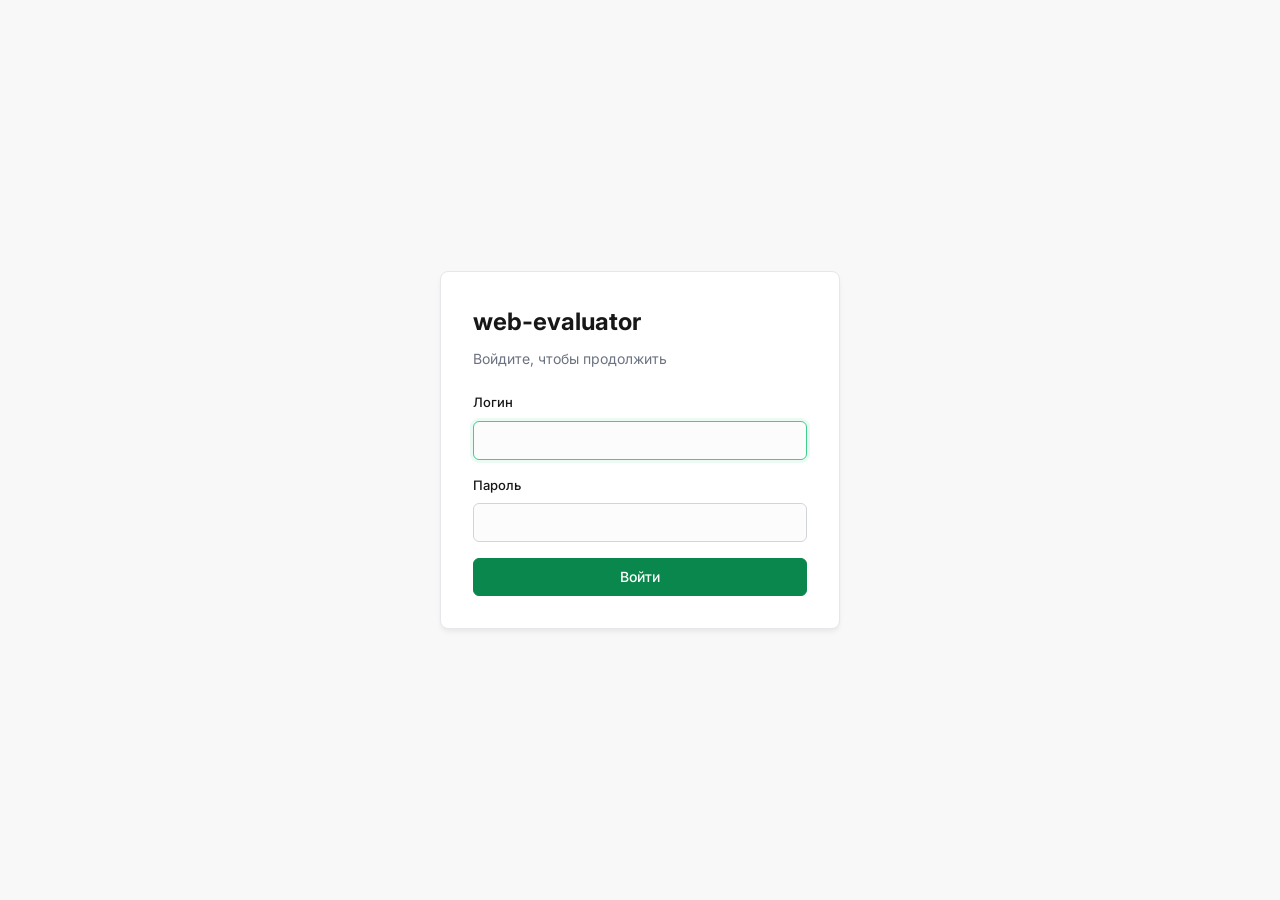
<file: admin-ui/index.html>
<!DOCTYPE html>
<html lang="ru">
<head>
    <meta charset="UTF-8">
    <meta name="viewport" content="width=device-width, initial-scale=1.0">
    <title>web-evaluator — admin</title>
    <link rel="stylesheet" href="css/style.css">
</head>
<body>
<script>
    // Простой редирект: если есть токен — в дашборд, иначе на логин.
    if (localStorage.getItem('wev.accessToken')) {
        window.location.replace('dashboard.html');
    } else {
        window.location.replace('login.html');
    }
</script>
<noscript>Требуется JavaScript.</noscript>
</body>
</html>
</file>
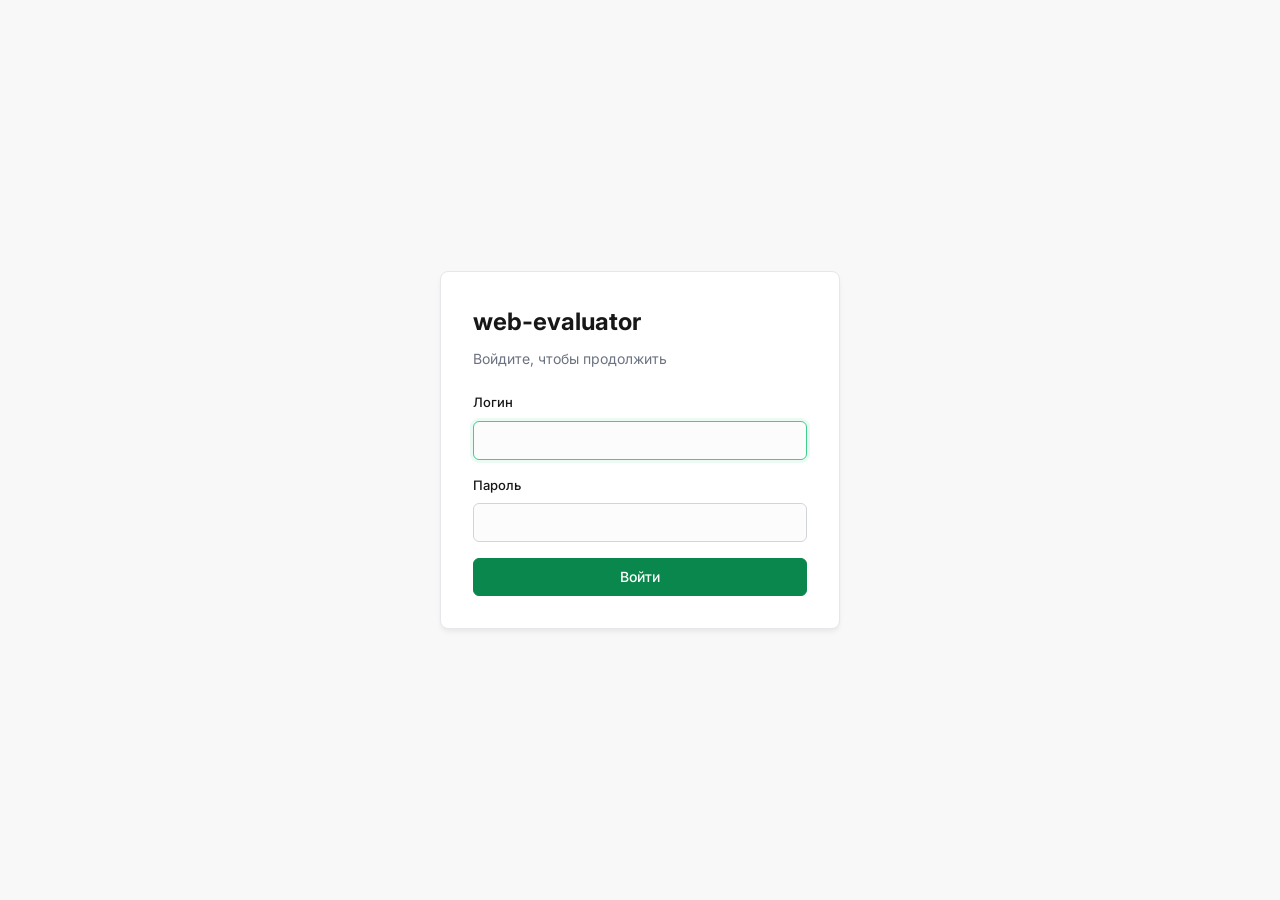
<file: admin-ui/dashboard.html>
<!DOCTYPE html>
<html lang="ru">
<head>
    <meta charset="UTF-8">
    <meta name="viewport" content="width=device-width, initial-scale=1.0">
    <title>Задачи — web-evaluator</title>
    <link rel="stylesheet" href="css/style.css">
</head>
<body>
<header class="header">
    <div class="header__brand">web-evaluator</div>
    <nav class="header__nav">
        <a href="dashboard.html" class="active">Задачи</a>
        <a href="run.html">Запустить</a>
        <a href="profile.html">Профиль</a>
    </nav>
    <div class="header__user">
        <span id="user-info"></span>
        <button class="btn btn-secondary btn-sm" id="logout-btn" type="button">Выйти</button>
    </div>
</header>

<main class="container">
    <div class="flex-between mb-4">
        <div>
            <h1 style="margin:0; font-size:22px; font-weight:600;">Задачи</h1>
            <p class="text-muted text-sm" style="margin:4px 0 0;" id="refresh-status"></p>
        </div>
        <a href="run.html" class="btn btn-primary">Запустить тест</a>
    </div>

    <div id="message"></div>

    <div id="runs-wrap">
        <div class="card"><p class="text-muted" style="margin:0">Загрузка…</p></div>
    </div>
</main>

<script src="js/api.js"></script>
<script src="js/dashboard.js"></script>
</body>
</html>
</file>
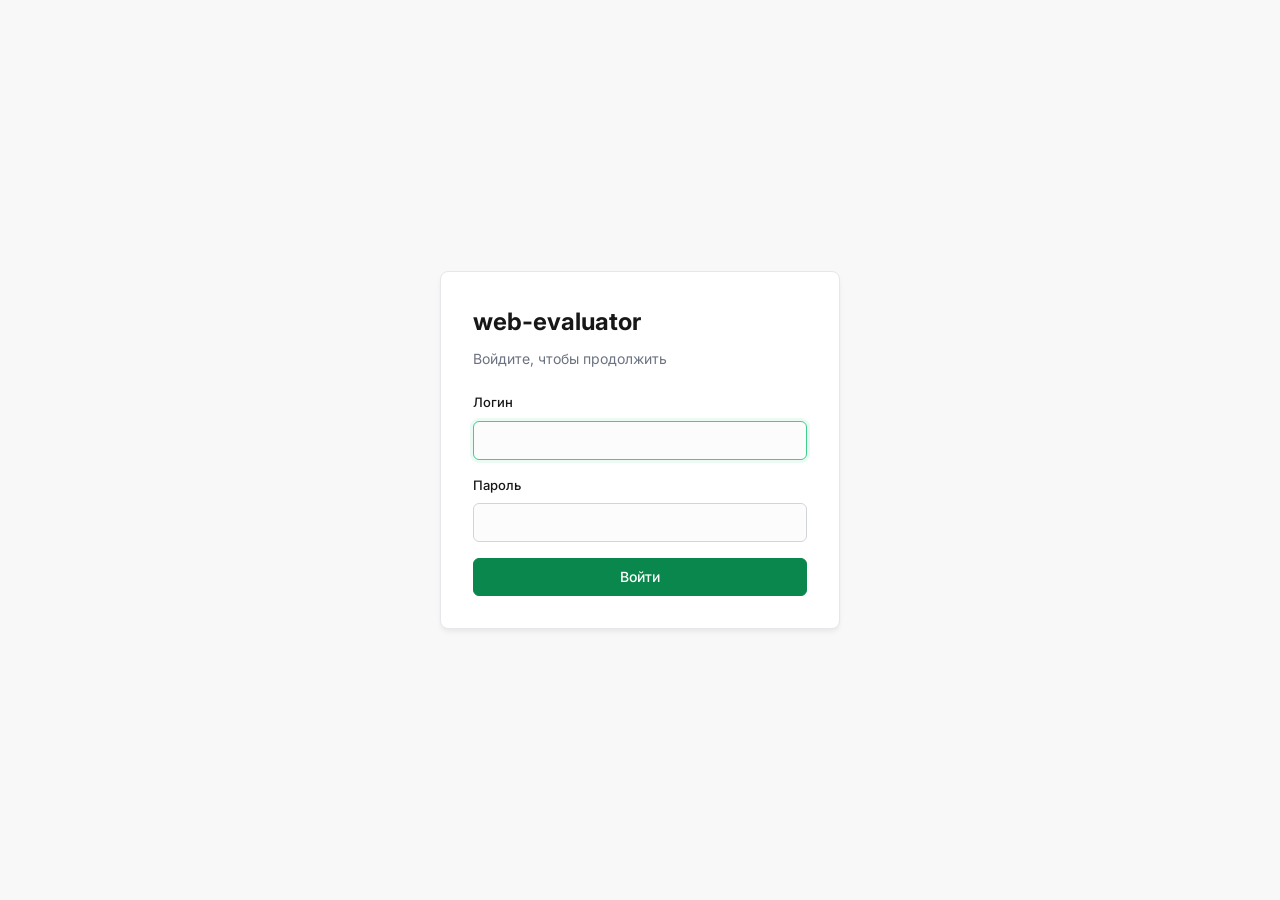
<file: admin-ui/login.html>
<!DOCTYPE html>
<html lang="ru">
<head>
    <meta charset="UTF-8">
    <meta name="viewport" content="width=device-width, initial-scale=1.0">
    <title>Вход — web-evaluator</title>
    <link rel="stylesheet" href="css/style.css">
</head>
<body>
<div class="auth-wrap">
    <div class="auth-card">
        <h1>web-evaluator</h1>
        <p class="subtitle">Войдите, чтобы продолжить</p>

        <div id="message"></div>

        <form id="login-form" novalidate>
            <div class="form-group">
                <label for="username">Логин</label>
                <input class="input" type="text" id="username" name="username"
                       autocomplete="username" required autofocus>
            </div>

            <div class="form-group">
                <label for="password">Пароль</label>
                <input class="input" type="password" id="password" name="password"
                       autocomplete="current-password" required>
            </div>

            <button type="submit" class="btn btn-primary btn-block" id="submit-btn">
                Войти
            </button>
        </form>
    </div>
</div>

<script src="js/api.js"></script>
<script src="js/login.js"></script>
</body>
</html>
</file>
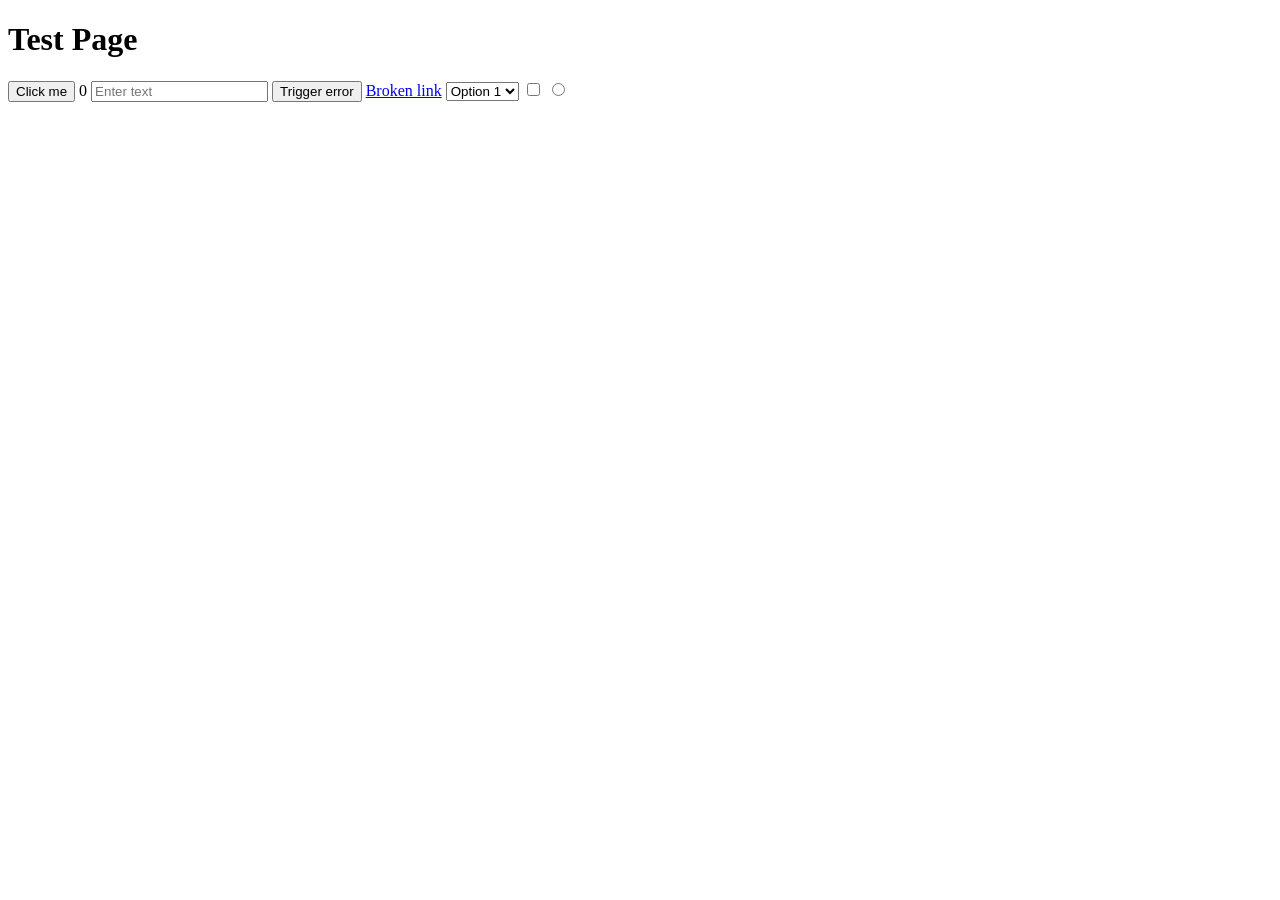
<file: ui-actions/src/test/resources/test-page.html>
<!DOCTYPE html>
<html>
<head><title>Test Page</title></head>
<body>
<h1 id="title">Test Page</h1>
<button id="click-btn" onclick="incrementClick()">Click me</button>
<span id="click-counter">0</span>

<input id="text-input" type="text" placeholder="Enter text"/>

<button id="error-btn" onclick="throw new Error('Manual error')">Trigger error</button>
<a id="fail-link" href="http://localhost:1/nonexistent">Broken link</a>

<select id="dropdown">
    <option value="opt1">Option 1</option>
    <option value="opt2">Option 2</option>
</select>

<input id="checkbox" type="checkbox"/>
<input id="radio" type="radio" name="group" value="radio1"/>

<script>
    let clickCount = 0;
    function incrementClick() {
        clickCount++;
        document.getElementById('click-counter').textContent = clickCount;
    }
    window.getClickCount = () => clickCount;
</script>
</body>
</html>
</file>
<file: admin-ui/css/style.css>
@import url('https://fonts.googleapis.com/css2?family=Inter:wght@400;500;600;700&family=Source+Code+Pro:wght@400;500&display=swap');
/* ============================================
   web-evaluator admin-ui
   Design tokens extracted from supabase.com
   ============================================ */

:root {
/* --- Colors (light theme) --- */
    --bg: #FCFCFC;                /* oklch(0.995 0 337.5) */
    --bg-alt: #F8F8F8;
    --bg-surface: #FFFFFF;
    --bg-hover: #F3F4F6;

    --border: #E5E7EB;
    --border-strong: #D1D5DB;

    --text: #171717;              /* oklch(0.1 0 337.5) */
    --text-muted: #6B7280;
    --text-dim: #9CA3AF;

    /* Supabase brand green (hsl 152.9 60% 52.9%) */
    --accent: #3ECF8E;
    --accent-hover: #34B87C;
    --accent-soft: rgba(62, 207, 142, 0.1);

    --danger: #EF4444;
    --danger-soft: rgba(239, 68, 68, 0.1);
    --warning: #F59E0B;
    --warning-soft: rgba(245, 158, 11, 0.1);

    /* --- Typography --- */
    --font-sans: 'Inter', -apple-system, BlinkMacSystemFont, 'Segoe UI', Roboto, sans-serif;
    --font-mono: 'Source Code Pro', 'SF Mono', Menlo, Consolas, monospace;

    /* --- Sizing --- */
    --radius: 8px;                /* rounded-lg */
    --radius-sm: 6px;             /* rounded-md */
    --space-1: 4px;
    --space-2: 8px;
    --space-3: 12px;
    --space-4: 16px;
    --space-5: 24px;
    --space-6: 32px;

    /* --- Shadows --- */
    --shadow-sm: 0 1px 2px rgba(0,0,0,0.04);
    --shadow-md: 0 4px 6px -1px rgba(0,0,0,0.05), 0 2px 4px -1px rgba(0,0,0,0.03);
}

* { box-sizing: border-box; }

html, body {
    margin: 0;
    padding: 0;
    background: var(--bg);
    color: var(--text);
    font-family: var(--font-sans);
    font-size: 14px;
    line-height: 1.5;
    -webkit-font-smoothing: antialiased;
    -moz-osx-font-smoothing: grayscale;
}

a { color: var(--accent); text-decoration: none; font-weight: 500; }
a:hover { text-decoration: underline; }

code, pre, .mono {
    font-family: var(--font-mono);
    font-size: 0.9em;
    background: var(--bg-alt);
    padding: 2px 6px;
    border-radius: 4px;
}

/* ============ Layout ============ */
.container {
    max-width: 1200px;
    margin: 0 auto;
    padding: var(--space-5);
}

/* ============ Header / Nav ============ */
.header {
    background: var(--bg);
    border-bottom: 1px solid var(--border);
    padding: 0 var(--space-5);
    height: 64px;
    display: flex;
    align-items: center;
    gap: var(--space-6);
    position: sticky;
    top: 0;
    z-index: 10;
}
.header__brand {
    font-weight: 700;
    font-size: 16px;
    color: var(--text);
    display: flex;
    align-items: center;
    gap: var(--space-2);
}
.header__brand::before {
    content: '';
    width: 10px;
    height: 10px;
    border-radius: 50%;
    background: var(--accent);
}
.header__nav {
    display: flex;
    gap: var(--space-4);
    flex: 1;
}
.header__nav a {
    color: var(--text-muted);
    font-size: 14px;
    padding: var(--space-2) 0;
    border-bottom: 2px solid transparent;
    font-weight: 500;
    transition: color 0.15s, border-color 0.15s;
}
.header__nav a:hover { color: var(--text); text-decoration: none; }
.header__nav a.active {
    color: var(--text);
    border-bottom-color: var(--accent);
}
.header__user {
    display: flex;
    align-items: center;
    gap: var(--space-3);
    color: var(--text-muted);
    font-size: 13px;
}
.header__user strong { color: var(--text); font-weight: 600; }

/* ============ Card ============ */
.card {
    background: var(--bg-surface);
    border: 1px solid var(--border);
    border-radius: var(--radius);
    padding: var(--space-5);
    box-shadow: var(--shadow-sm);
}
.card + .card { margin-top: var(--space-4); }
.card__title {
    font-size: 18px;
    font-weight: 600;
    margin: 0 0 var(--space-4);
    color: var(--text);
}
.card__subtitle {
    font-size: 14px;
    color: var(--text-muted);
    margin: 0 0 var(--space-4);
}

/* ============ Form ============ */
.form-group { margin-bottom: var(--space-4); }
.form-group label {
    display: block;
    font-size: 13px;
    color: var(--text);
    margin-bottom: var(--space-2);
    font-weight: 500;
}
.input, .select, .textarea {
    width: 100%;
    background: var(--bg);
    border: 1px solid var(--border-strong);
    border-radius: var(--radius-sm);
    padding: 10px 12px;
    color: var(--text);
    font-family: var(--font-sans);
    font-size: 14px;
    outline: none;
    transition: border-color 0.15s, box-shadow 0.15s;
}
.input:focus, .select:focus, .textarea:focus {
    border-color: var(--accent);
    box-shadow: 0 0 0 3px var(--accent-soft);
}
.textarea {
    font-family: var(--font-mono);
    font-size: 13px;
    min-height: 100px;
    resize: vertical;
}
.input::placeholder, .textarea::placeholder { color: var(--text-dim); }
.hint {
    font-size: 12px;
    color: var(--text-dim);
    margin-top: var(--space-1);
}

/* ============ Button (Supabase exact) ============ */
.btn {
    display: inline-flex;
    align-items: center;
    justify-content: center;
    gap: 6px;
    height: 38px;
    padding: 8px 16px;
    border-radius: var(--radius-sm); /* 6px */
    border: 1px solid transparent;
    background: transparent;
    color: var(--text);
    font-family: var(--font-sans);
    font-size: 14px;
    font-weight: 500;
    line-height: 1.2;
    cursor: pointer;
    text-decoration: none;
    transition: background-color 0.15s, border-color 0.15s, opacity 0.15s;
    white-space: nowrap;
}
.btn:disabled { opacity: 0.5; cursor: not-allowed; }

/* Primary — Тёмно-зелёный с БЕЛЫМ текстом */
.btn-primary {
    background: #0A874C; /* Тёмный зеленый (Supabase --brand-600) */
    color: #FFFFFF;
    border-color: #0A874C;
}
.btn-primary:hover {
    background: #16A363; /* Чуть светлее при наведении */
    border-color: #16A363;
}

/* Secondary — Белая с ЧЁРНЫМ текстом */
.btn-secondary {
    background: #FFFFFF;
    border-color: #D1D5DB;
    color: #171717; /* Почти черный */
}
.btn-secondary:hover {
    background: #F3F4F6;
    border-color: #9CA3AF;
}

/* Danger */
.btn-danger {
    background: #FFFFFF;
    border-color: #EF4444;
    color: #EF4444;
}
.btn-danger:hover {
    background: rgba(239, 68, 68, 0.1);
}

.btn-sm { height: 26px; padding: 4px 10px; font-size: 12px; }
.btn-block { width: 100%; }

/* ============ Table ============ */
.table-wrap {
    background: var(--bg-surface);
    border: 1px solid var(--border);
    border-radius: var(--radius);
    overflow: hidden;
    box-shadow: var(--shadow-sm);
}
.table {
    width: 100%;
    border-collapse: collapse;
    font-size: 13px;
}
.table th, .table td {
    text-align: left;
    padding: 14px 16px;
    border-bottom: 1px solid var(--border);
    vertical-align: middle;
}
.table th {
    background: var(--bg-alt);
    color: var(--text-muted);
    font-weight: 600;
    font-size: 12px;
    text-transform: uppercase;
    letter-spacing: 0.05em;
}
.table tbody tr:last-child td { border-bottom: none; }
.table tbody tr:hover { background: var(--bg-alt); }
.table td.mono { font-family: var(--font-mono); font-size: 12px; color: var(--text-muted); }

/* ============ Badge (status) ============ */
.badge {
    display: inline-flex;
    align-items: center;
    gap: 6px;
    padding: 4px 10px;
    font-size: 12px;
    font-weight: 600;
    border-radius: 999px;
    background: var(--bg-alt);
    color: var(--text-muted);
    border: 1px solid var(--border);
}
.badge::before {
    content: '';
    width: 6px;
    height: 6px;
    border-radius: 50%;
    background: currentColor;
}
.badge-success { color: #059669; background: #D1FAE5; border-color: #A7F3D0; }
.badge-failed { color: #DC2626; background: #FEE2E2; border-color: #FECACA; }
.badge-pending, .badge-running { color: #D97706; background: #FEF3C7; border-color: #FDE68A; }

/* ============ Alert ============ */
.alert {
    padding: 12px 16px;
    border-radius: var(--radius-sm);
    border: 1px solid var(--border-strong);
    background: var(--bg-alt);
    font-size: 14px;
    margin-bottom: var(--space-4);
}
.alert-info { border-color: #BFDBFE; background: #EFF6FF; color: #1E40AF; }
.alert-error { border-color: #FECACA; background: #FEF2F2; color: #991B1B; }
.alert-warning { border-color: #FDE68A; background: #FFFBEB; color: #92400E; }
.alert-success { border-color: #A7F3D0; background: #ECFDF5; color: #065F46; }

/* ============ Utilities ============ */
.text-muted { color: var(--text-muted); }
.text-mono { font-family: var(--font-mono); font-size: 0.9em; }
.text-sm { font-size: 13px; }
.text-xs { font-size: 12px; }
.mt-2 { margin-top: var(--space-2); }
.mt-4 { margin-top: var(--space-4); }
.mt-5 { margin-top: var(--space-5); }
.mb-4 { margin-bottom: var(--space-4); }
.flex { display: flex; }
.flex-between { display: flex; justify-content: space-between; align-items: center; }
.gap-2 { gap: var(--space-2); }
.gap-3 { gap: var(--space-3); }

/* ============ Auth page ============ */
.auth-wrap {
    min-height: 100vh;
    display: flex;
    align-items: center;
    justify-content: center;
    padding: var(--space-5);
    background: var(--bg-alt);
}
.auth-card {
    width: 100%;
    max-width: 400px;
    background: var(--bg-surface);
    border: 1px solid var(--border);
    border-radius: var(--radius);
    padding: var(--space-6);
    box-shadow: var(--shadow-md);
}
.auth-card h1 {
    font-size: 24px;
    font-weight: 700;
    margin: 0 0 var(--space-2);
}
.auth-card p.subtitle {
    color: var(--text-muted);
    font-size: 14px;
    margin: 0 0 var(--space-5);
}

/* ============ Step table ============ */
.step-errors {
    font-family: var(--font-mono);
    font-size: 11px;
    color: var(--danger);
    white-space: pre-wrap;
    word-break: break-word;
    max-width: 400px;
}

/* ============ Screenshots grid ============ */
.screenshots {
    display: grid;
    grid-template-columns: repeat(auto-fill, minmax(240px, 1fr));
    gap: var(--space-3);
}
.screenshots img {
    width: 100%;
    border-radius: var(--radius-sm);
    border: 1px solid var(--border);
}

/* ============ Spinner ============ */
.spinner {
    display: inline-block;
    width: 14px;
    height: 14px;
    border: 2px solid rgba(255,255,255,0.3);
    border-top-color: #FFF;
    border-radius: 50%;
    animation: spin 0.7s linear infinite;
}
@keyframes spin { to { transform: rotate(360deg); } }
</file>
